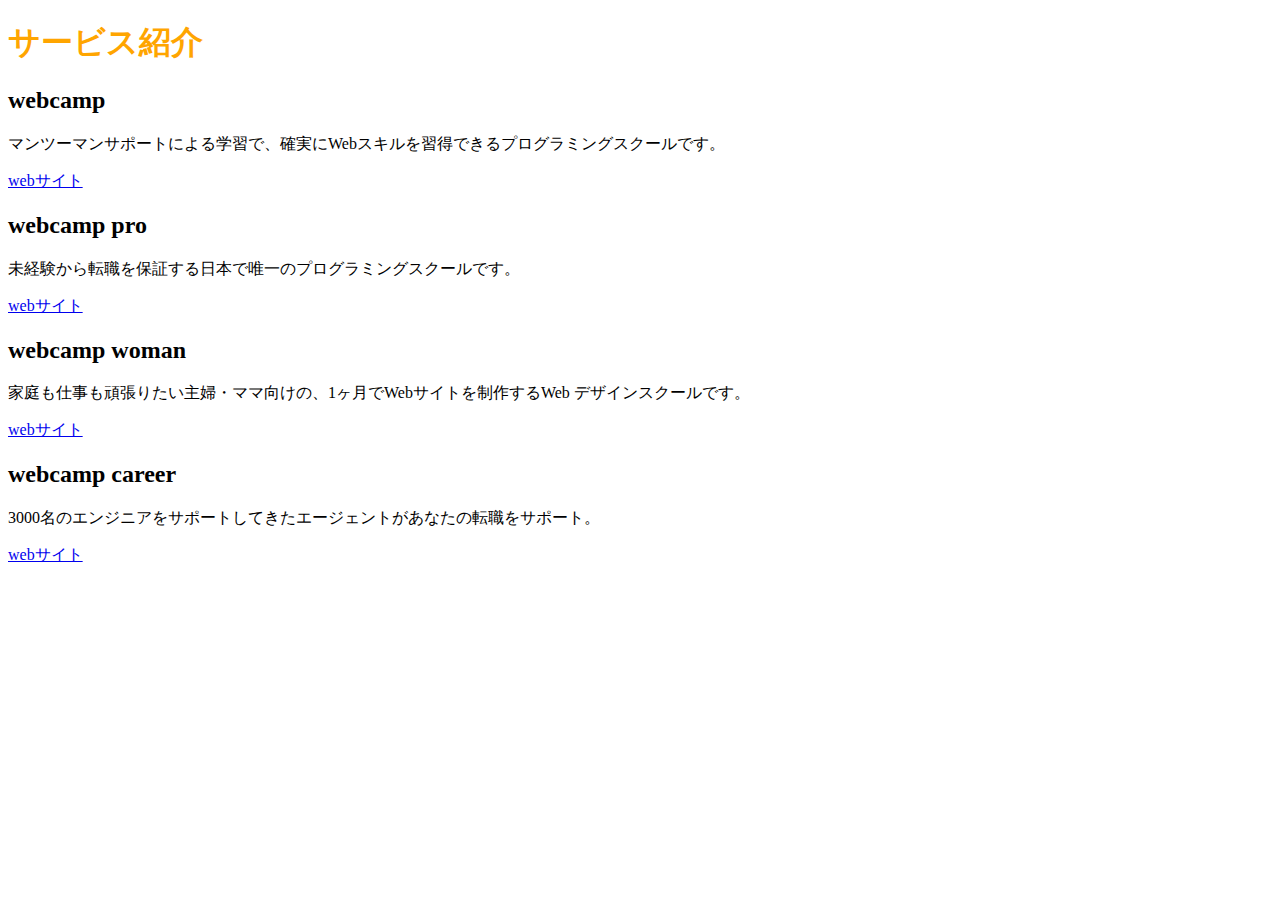
<file: 4-2exercise/4-2exercise.html>
<!DOCTYPE HTML>
<html lang="ja">
  <head>
    <meta charset="UTF-8" />
    <title>DMM WEBCAMP サービス紹介</title>
    <link rel="stylesheet" href="4-2style.css" type="text/css" />
  </head>

  <body>
    <h1>サービス紹介</h1>
    <h2>webcamp</h2>
    <p>マンツーマンサポートによる学習で、確実にWebスキルを習得できるプログラミングスクールです。</p>
    <a href="https://web-camp.io/">webサイト</a>
    <h2>webcamp pro</h2>
    <p>未経験から転職を保証する日本で唯一のプログラミングスクールです。</p>
    <a href="https://web-camp.io/">webサイト</a>
    <h2>webcamp woman</h2>
    <p>家庭も仕事も頑張りたい主婦・ママ向けの、1ヶ月でWebサイトを制作するWeb
    デザインスクールです。</p>
    <a href="https://web-camp.io/">webサイト</a>
    <h2>webcamp career</h2>
    <p>3000名のエンジニアをサポートしてきたエージェントがあなたの転職をサポート。</p>
    <a href="https://web-camp.io/">webサイト</a>
  </body>
</html>
</file>
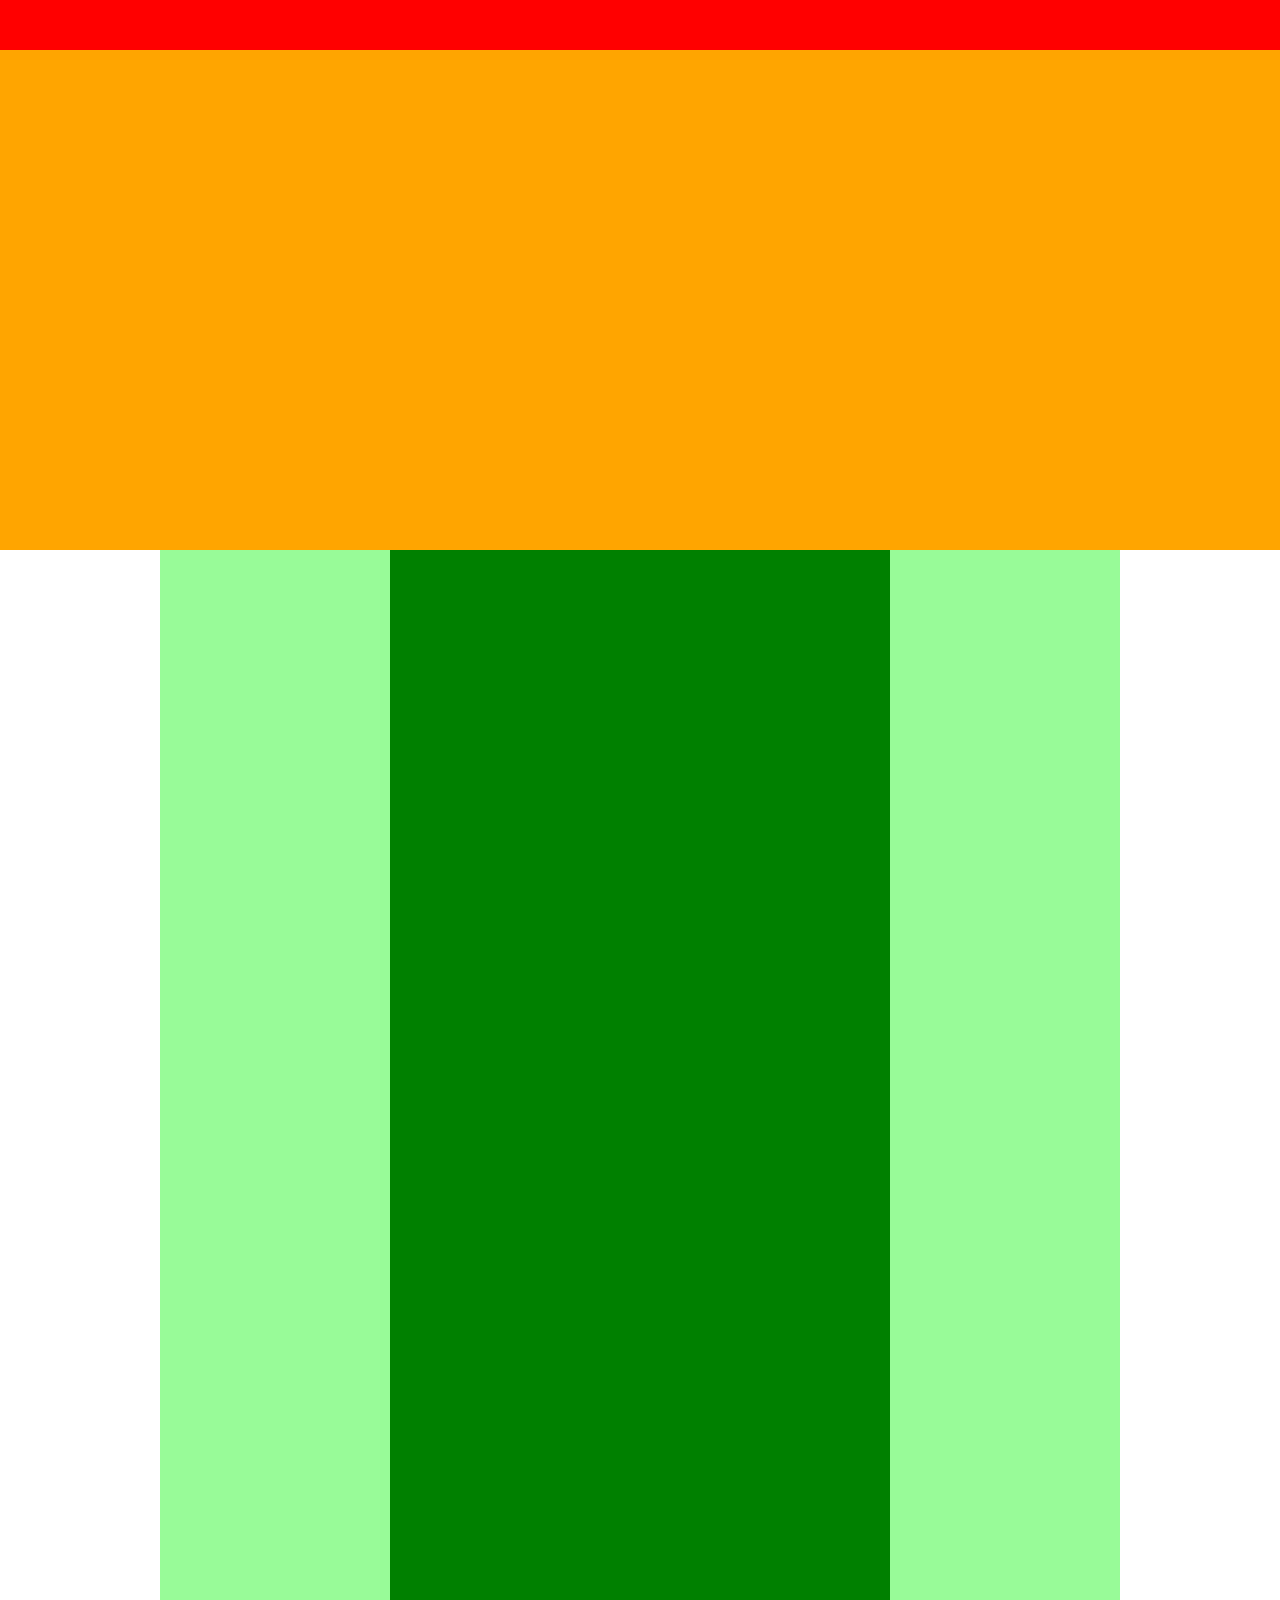
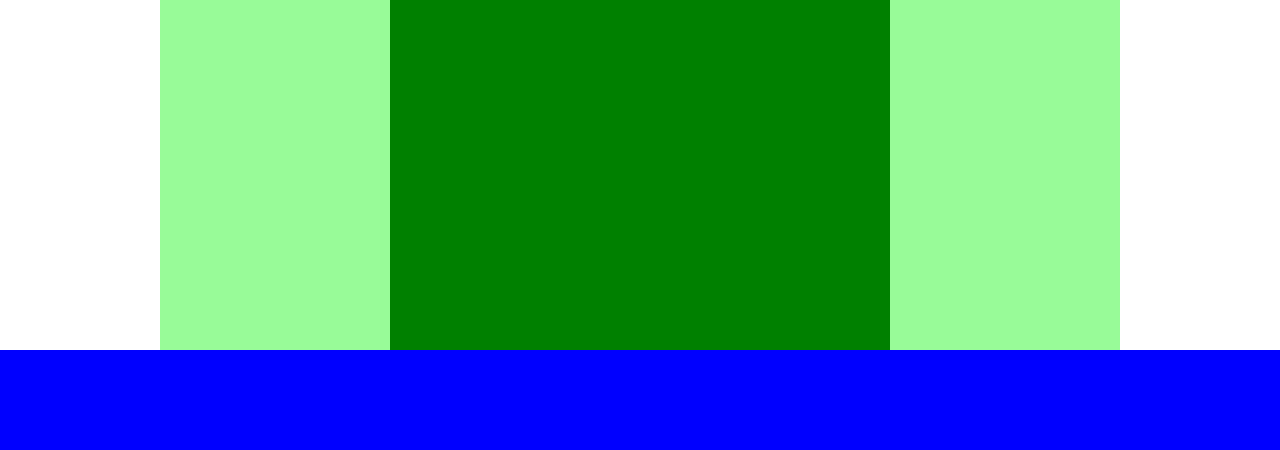
<file: 4-4exercise/4index.html>
<!DOCTYPE html>
<html lang="ja">
  <head>
    <meta charset="UTF-8"/>
    <!--CSSファイルの読み込み-->
    <link rel="stylesheet" href="4style.css"/>
    <title>4-4演習問題</title>
  </head>

  <body>
    <div class="header"></div>
    <div class="main-visual"></div>
    <div class="main">
      <div class="blog1"></div>
      <div class="blog2"></div>
      <div class="blog3"></div>
    </div>
    <div class="footer"></div>
  </body>
</file>
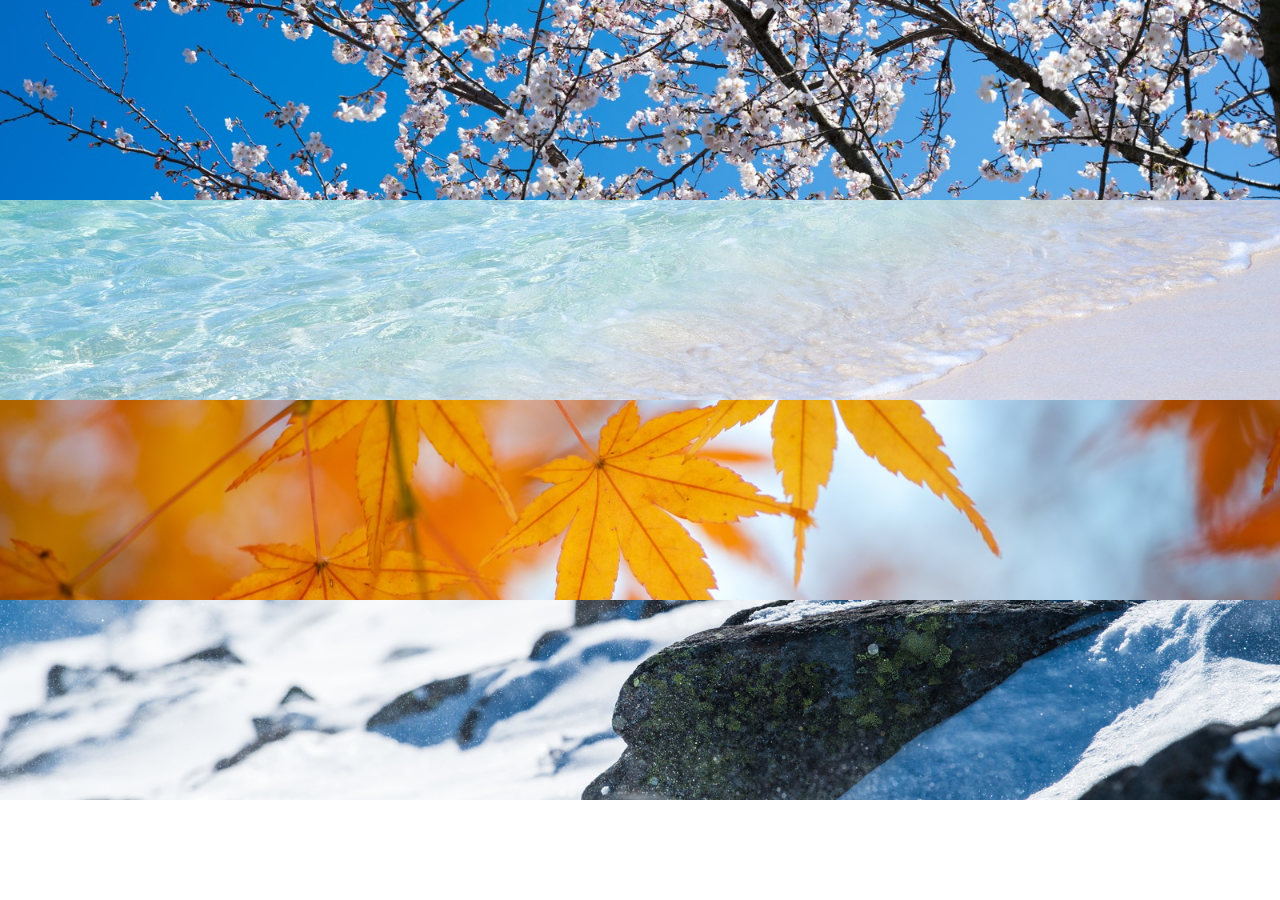
<file: 4-6exercise/6index.html>
<!DOCTYPE html>
<html lang="ja">
  <head>
    <meta charset="UTF-8"/>
    <!--CSSファイルの読み込み-->
    <link rel="stylesheet" href="6style.css"/>
    <title>4-6演習問題</title>
  </head>

  <body>
    <div class="img1"></div>
    <div class="img2"></div>
    <div class="img3"></div>
    <div class="img4"></div>
  </body>
</html>
</file>
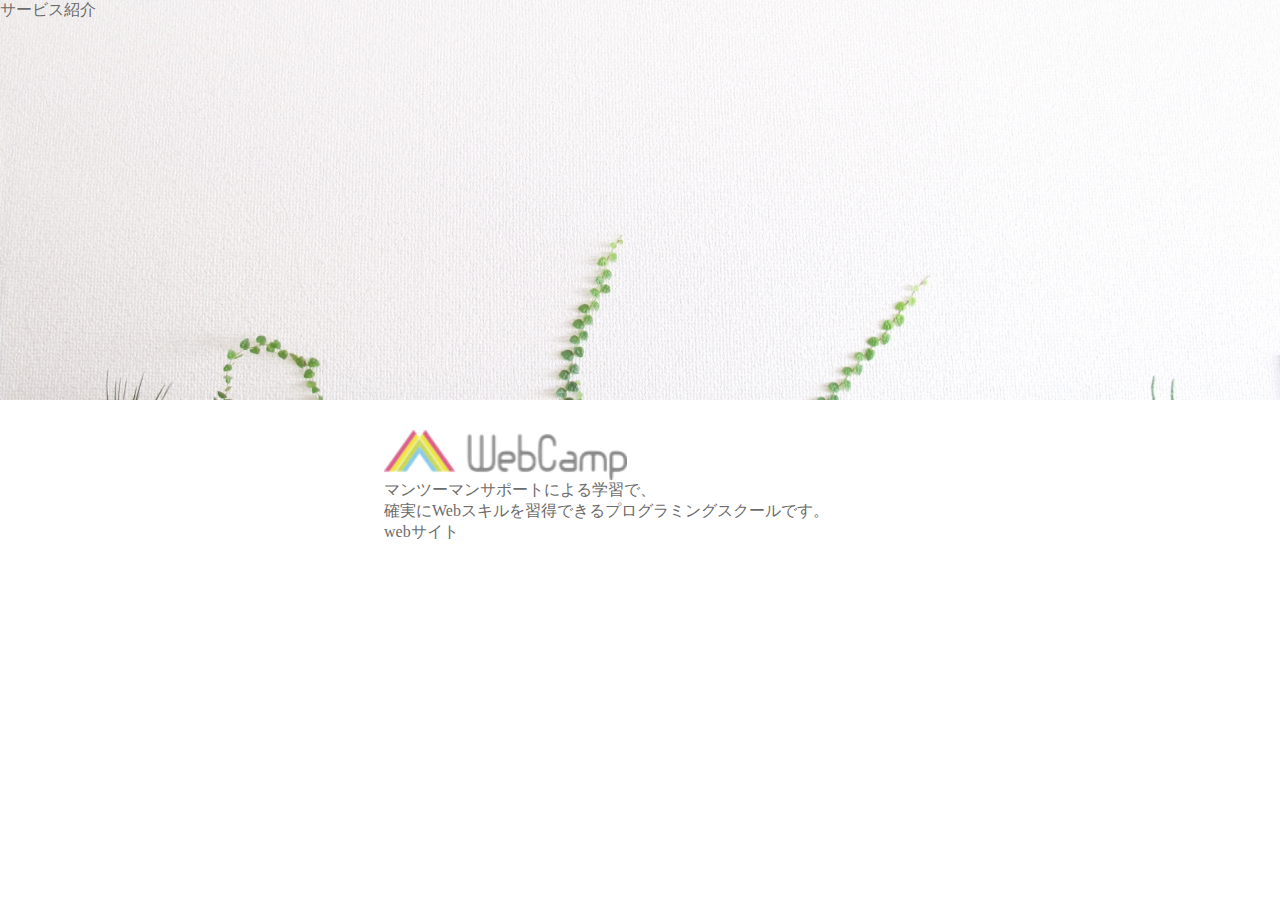
<file: 4-7exercise/7index.html>
<!DOCTYPE html>
<html lang="ja">
  <head>
    <meta charset="UTF-8"/>
    <!--CSSファイルの読み込み-->
    <link rel="stylesheet" href="7style.css"/>
    <title>4-7演習問題</title>
  </head>

  <body>
    <div class="head-img">
      <p class="head-text">サービス紹介</p>
    </div>
    <div class="main-box">
      <div class="webcamp-img"></div>
      <div class="webcamp-txt">マンツーマンサポートによる学習で、<br>確実にWebスキルを習得できるプログラミングスクールです。</div>
      <a href="7index.html">webサイト</a>
    </div>

  </body>
</html>
</file>
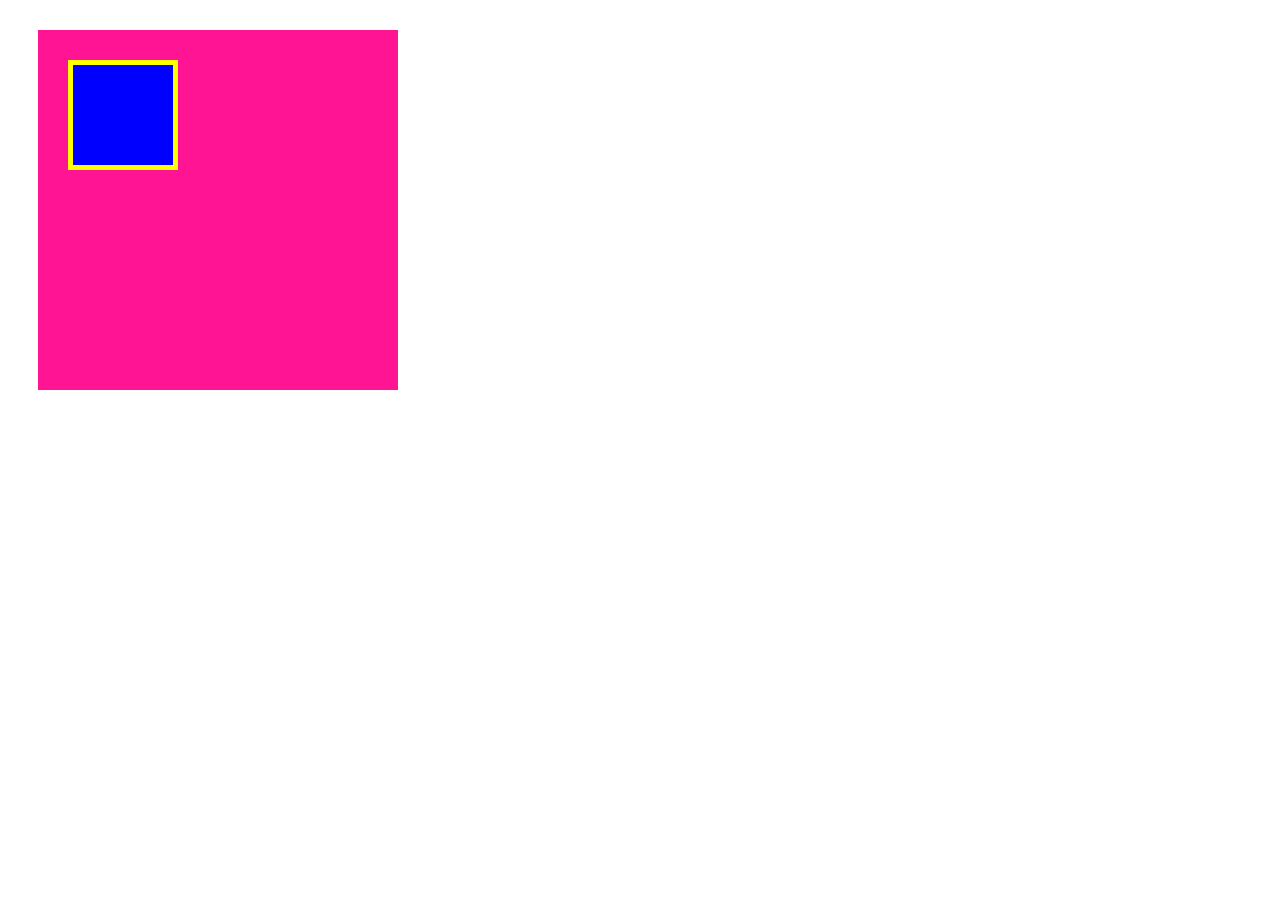
<file: box/box.html>
<!DOCTYPE html>
<html lang="ja">
  <head>
    <meta charset="UTF-8"/>
    <!-- CSSファイルの読み込み -->
    <link rel="stylesheet" href="box.css" />
    <title>BOX</title>
  </head>

  <body>
    <!-- box1用のdiv -->
    <div class="box1">
      <div class="box2"></div>
    </div>
  </body>
</html>
</file>
<file: 4-2exercise/4-2style.css>
h1{color: orange;}
h1{font-weight: bold;}
h2{font-weight: bold;}
</file>
<file: 4-4exercise/4style.css>
*{
  margin: 0;
  padding: 0;
  box-sizing: border-box;
}

.header{
  width:100%;
  height: 50px;
  background-color: red;
}

.main-visual{
  width:100%;
  height:500px;
  background-color:orange;
}

.main{
  width:960px;
  display:flex;
  justify-content:center;
  margin:0 auto;
}

.blog1{
  width:230px;
  height: 1400px;
  background-color:palegreen;
}

.blog2{
  width:500px;
  height:1400px;
  background-color: green;
}

.blog3{
  width:230px;
  height:1400px;
  background-color: palegreen;
}

.footer{
  width:100%;
  height:100px;
  background-color:blue;
}
</file>
<file: 4-6exercise/6style.css>
/*ブラウザがそれぞれ持っているCSSをリセットするための記述*/
*{
  margin: 0;
  padding: 0;
  box-sizing: border-box;
  color:#6c6b6b;
}


.img1{
  background-image:url(img/box1.jpg);
  height: 200px;
  background-size:cover;
  background-position:center;
}

.img2{
  background-image:url(img/box2.jpg);
  height: 200px;
  background-size:cover;
  background-position:center;
}

.img3{
  background-image:url(img/box3.jpg);
  height: 200px;
  background-size:cover;
  background-position:center;
}

.img4{
  background-image:url(img/box4.jpg);
  height: 200px;
  background-size:cover;
  background-position:center;
}
</file>
<file: 4-7exercise/7style.css>
/*ブラウザがそれぞれ持っているCSSをリセットするための記述*/
*{
  margin: 0;
  padding: 0;
  box-sizing: border-box;
  color:#6c6b6b;
}

a{
  text-decoration:none;/*ハイパーリンクの文字装飾機能をなしにする*/
}

.head-img{
  background-image:url(img/mv.jpg);
  padding:20px auto auto 20px;
  width:100%;
  height:400px;
  background-size:cover;
  background-position:center;
}

.head-text{
  font-size:20;
}

.main-box{
  width:840px;
  margin:30px 0;
  padding-left:30%;

}

.main-box:nth-child(1){
  margin:50px 0 30px 0;
}

.main-box:last-child{
  margin:30px 0 50px 0;
}

.webcamp-img{
 background-image:url(img/wc-logo.png);
 height:50px;
 background-size:contain;
 background-position:left;
 background-repeat:no-repeat;
}
</file>
<file: box/box.css>
.box1{
  width: 300px;
  height: 300px;
  background-color:#FF1493;
  margin: 30px;
  padding: 30px;
}

.box2{
  width: 100px;
  height: 100px;
  background-color: blue;
  /*指定方法（box2の周囲すべてに枠線を設定する場合）*/
  border: 5px solid yellow;
}
</file>
